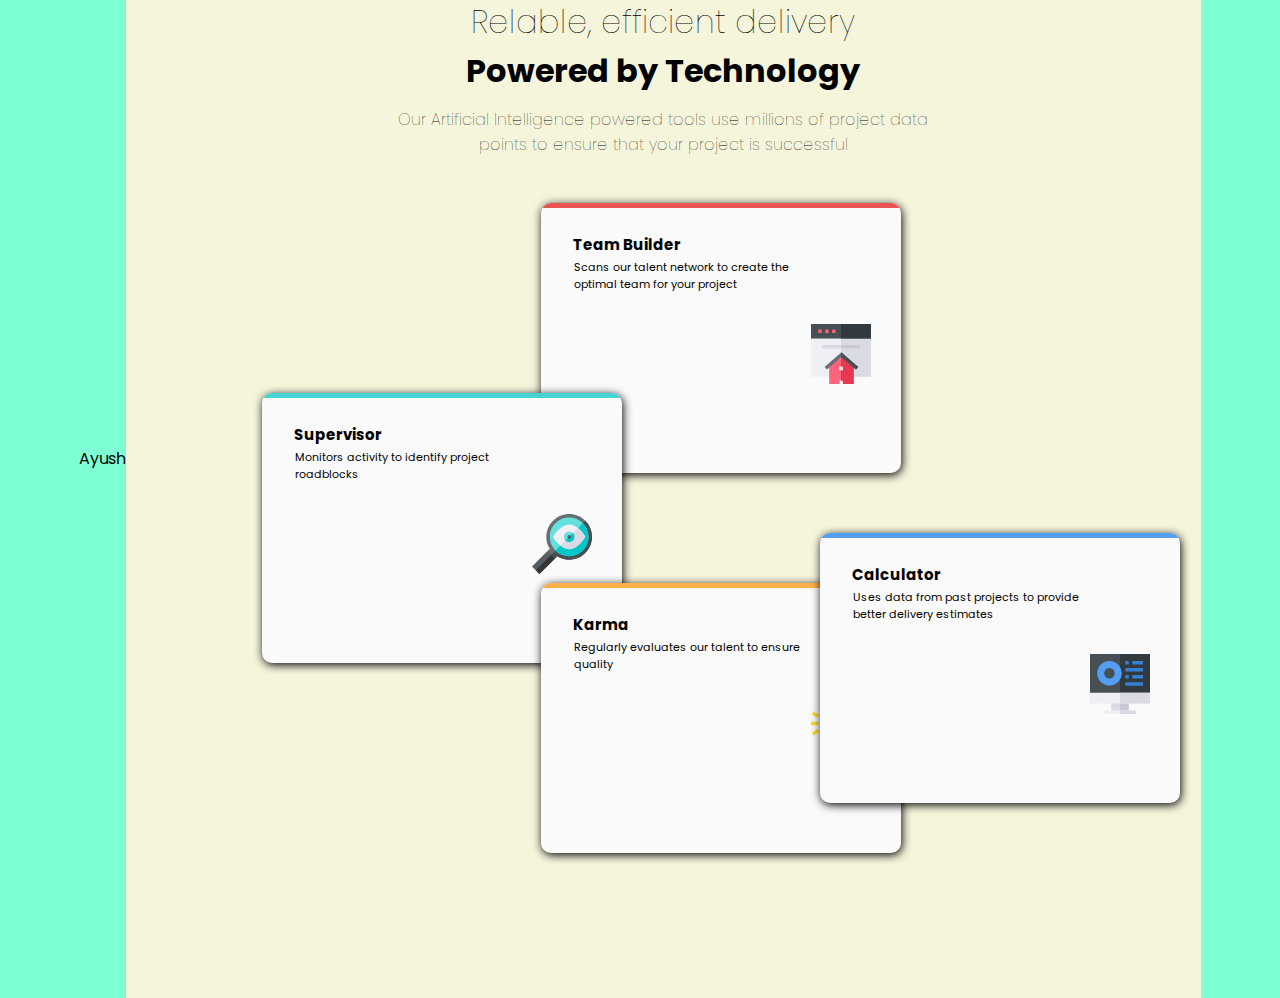
<file: index.html>
<!DOCTYPE html>
<html lang="en">
<head>
    <meta charset="UTF-8">
    <meta http-equiv="X-UA-Compatible" content="IE=edge">
    <meta name="viewport" content="width=device-width, initial-scale=1.0">
    <title>Document</title>
    <link rel="stylesheet" href="meme.css">
    <link rel="preconnect" href="https://fonts.googleapis.com">
<link rel="preconnect" href="https://fonts.gstatic.com" crossorigin>
<link href="https://fonts.googleapis.com/css2?family=Inter:wght@400;700&family=Poppins:wght@200;400;600&display=swap" rel="stylesheet">
</head>
<body>
    <div>Ayush</div>
    <div class="container">
        <div class="content">
        <h1 id="mer">Relable, efficient delivery</h1>
        <p id="io">Powered by Technology</p>
        <p id="lim"> Our Artificial Intelligence powered tools use millions of project data<br>points to ensure that your project is successful
        </p>
        </div>

        <div class="one">
            <div id="red"></div>
            <p id="mix">Team Builder</p>
            <p id="las">Scans our talent network to create the<br>optimal team for your project</p>
            <img id="lbl" src="icon-team-builder.svg" alt="lol">
        </div>
        <div class="two">
            <div id="cyan"></div>
            <p id="tix">Supervisor</p>
            <p id="dbs"> Monitors activity to identify project<br>roadblocks 
            </p>
            <img id="lsl" src="icon-supervisor.svg" alt="lol">
        </div>
        <div class="three">
            <div id="orange"></div>
            <p id="fix">Karma</p>
            <p id="pip"> Regularly evaluates our talent to ensure<br>quality
            </p>
            <img id="lkl" src="icon-karma.svg" alt="lol">
        </div>
        <div class="four">
            <div id="blue"></div>
            <p id="lix">Calculator</p>
            <p id="cal"> Uses data from past projects to provide<br>better delivery estimates</p>
            <img id="lcl" src="icon-calculator.svg" alt="lol">
        </div>
    </div>
</body>
</html>
</file>
<file: meme.css>
*
{
    font-family: 'Inter', sans-serif;
    font-family: 'Poppins', sans-serif;
}
body
{
    justify-content: center;
    display: flex;
    align-items: center;
    height: 100vh;
    background-color: aquamarine;
}
.container
{
    height: 120%;
    width: 85%;
    background-color: beige;
}
#mer
{
    text-align: center;
    font-weight: lighter;
    font-size: 2rem;
    margin-top: 80px;
}
#io
{
    margin-top: -20px;
    text-align: center;
    font-weight: bold;
    font-size: 2rem;
}
#lim
{
    text-align: center;
    font-weight: lighter;
    font-size: 1rem;
    margin-top: -20px;
}
.one
{
    height: 30vh;
    width: 40vh;
    position: relative;
    left: 38.6%;
    top: 30px;
    background-color:hsl(0, 0%, 98%);
    border-radius: 10px;
    box-shadow: 1px 2px 10px black;
    background-repeat:no-repeat;
    background-blend-mode:multiply ;
    background-size: cover;
    overflow: hidden;
}
#mix
{
    margin-top: -5px;
    margin-left: 12px;
    font-size: 15px;
    padding-top: 30px;
    padding-left: 20px;
    font-weight: bold;
}
.two
{
    height: 30vh;
    width: 40vh;
    position: relative;
    left: 12.6%;
    top: -50px;
    background-color: hsl(0, 0%, 98%);
    border-radius: 10px;
    box-shadow: 1px 2px 10px black;
    background-repeat:no-repeat;
    background-blend-mode:multiply ;
    background-size: cover;
    overflow: hidden;
}
#tix
{
    margin-top: -5px;
    margin-left: 12px;
    font-size: 15px;
    padding-top: 30px;
    padding-left: 20px;
    font-weight: bold;
}
.three
{
    height: 30vh;
    width: 40vh;
    position: relative;
    left: 38.6%;
    top: -130px;
    background-color: hsl(0, 0%, 98%);
    border-radius: 10px;
    box-shadow: 1px 2px 10px black;
    background-repeat:no-repeat;
    background-blend-mode:multiply ;
    background-size: cover;
    overflow: hidden;
}
#fix
{
    margin-top: -5px;
    margin-left: 12px;
    font-size: 15px;
    padding-top: 30px;
    padding-left: 20px;
    font-weight: bold;
}
.four
{
    height: 30vh;
    width: 40vh;
    position: relative;
    left: 64.6%;
    top: -450px;
    background-color: hsl(0, 0%, 98%);
    border-radius: 10px;
    box-shadow: 1px 2px 10px black;
    background-repeat:no-repeat;
    background-blend-mode:multiply ;
    background-size: cover;
    overflow: hidden;
}
#lix
{
    margin-top: -5px;
    margin-left: 12px;
    font-size: 15px;
    padding-top: 30px;
    padding-left: 20px;
    font-weight: bold;
}
#red
{
    height: 5px;
    width: 100%;
    background-color: hsl(0, 78%, 62%);
}
#cyan
{
    height: 5px;
    width: 100%;
    background-color: hsl(180, 62%, 55%);
}
#orange
{
    height: 5px;
    width: 100%;
    background-color: hsl(34, 97%, 64%);
}
#blue
{
    height: 5px;
    width: 100%;
    background-color: hsl(212, 86%, 64%);
}
#lbl
{
    height: 60px;
    width: 60px;
    float: right;
    margin-top: 20px;
    margin-right: 30px;
}
#lsl
{
    height: 60px;
    width: 60px;
    float: right;
    margin-top: 20px;
    margin-right: 30px;
}
#lkl
{
    height: 60px;
    width: 60px;
    float: right;
    margin-top: 20px;
    margin-right: 30px;
}
#lcl
{
    height: 60px;
    width: 60px;
    float: right;
    margin-top: 20px;
    margin-right: 30px;
}
#las
{
    margin-top: -52px;
    margin-left: 3px;
    font-size: 11px;
    padding-top: 40px;
    padding-left: 30px;
    background-color: hsl(0, 0%, 98%);
}
#dbs
{
    margin-top: -52px;
    margin-left: 3px;
    font-size: 11px;
    padding-top: 40px;
    padding-left: 30px;
    background-color: hsl(0, 0%, 98%);
}
#pip
{
    margin-top: -52px;
    margin-left: 3px;
    font-size: 11px;
    padding-top: 40px;
    padding-left:30px;
    background-color: hsl(0, 0%, 98%);
}
#cal
{
    margin-top: -52px;
    margin-left: 3px;
    font-size: 11px;
    padding-top: 40px;
    padding-left: 30px;
    background-color: hsl(0, 0%, 98%);
}
</file>
